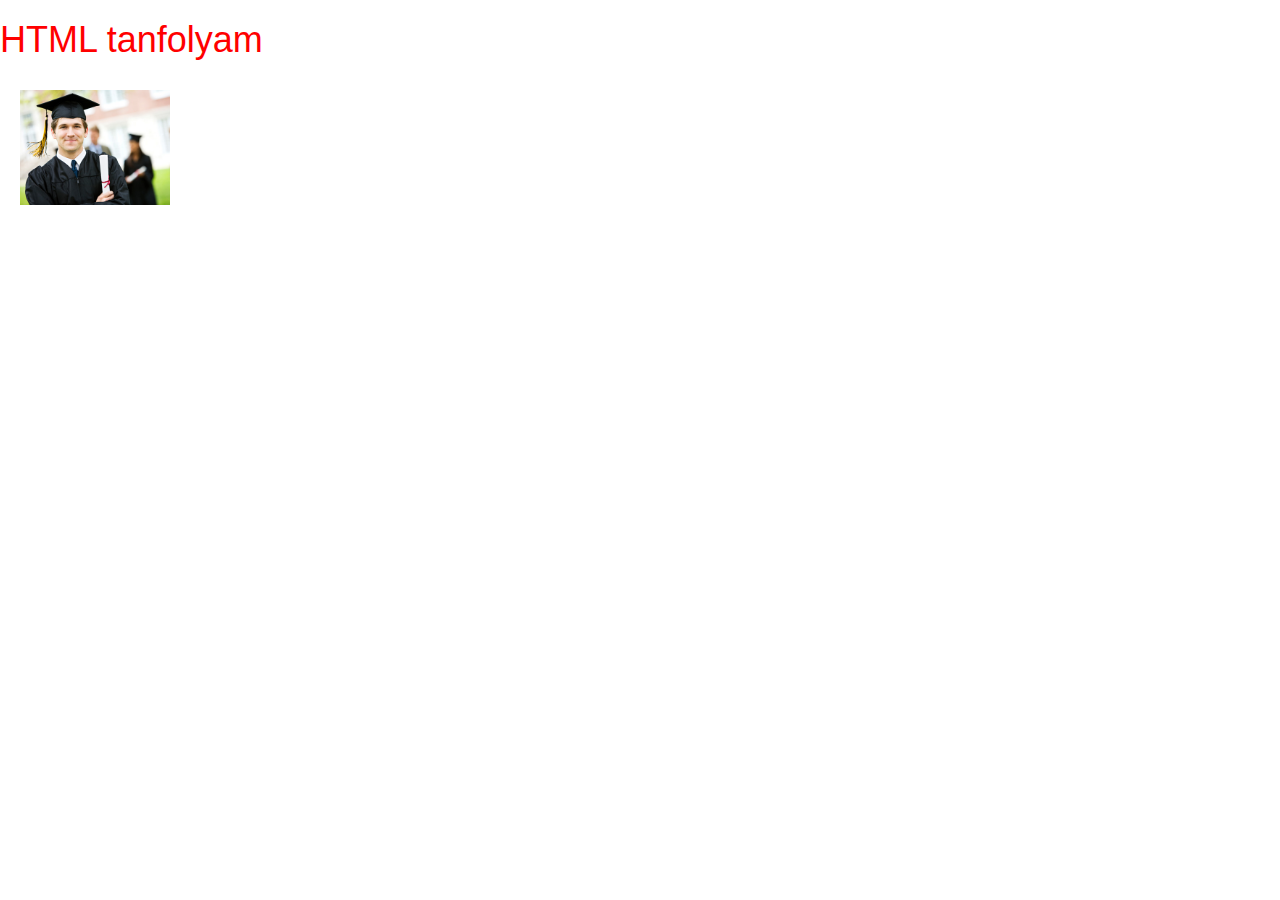
<file: index.html>
<!DOCTYPE html>
<html>
    <head>
        <meta charset="utf-8">
        <title>HTML - tanítsunk okosan</title>
        <link rel="stylesheet" href="https://maxcdn.bootstrapcdn.com/bootstrap/3.3.7/css/bootstrap.min.css" integrity="sha384-BVYiiSIFeK1dGmJRAkycuHAHRg32OmUcww7on3RYdg4Va+PmSTsz/K68vbdEjh4u" crossorigin="anonymous">
        <script src="https://maxcdn.bootstrapcdn.com/bootstrap/3.3.7/js/bootstrap.min.js" integrity="sha384-Tc5IQib027qvyjSMfHjOMaLkfuWVxZxUPnCJA7l2mCWNIpG9mGCD8wGNIcPD7Txa" crossorigin="anonymous"></script>
    </head>
    <body>
        <h1 style="color: red; font-weight: normal;">HTML tanfolyam</h1>
        <a href="http://www.netacademia.hu" target="_blank">
            <img style="width: 150px; margin: 20px;" src="/img/graduate-member.jpg">
        </a>
    </body>
</html>
</file>
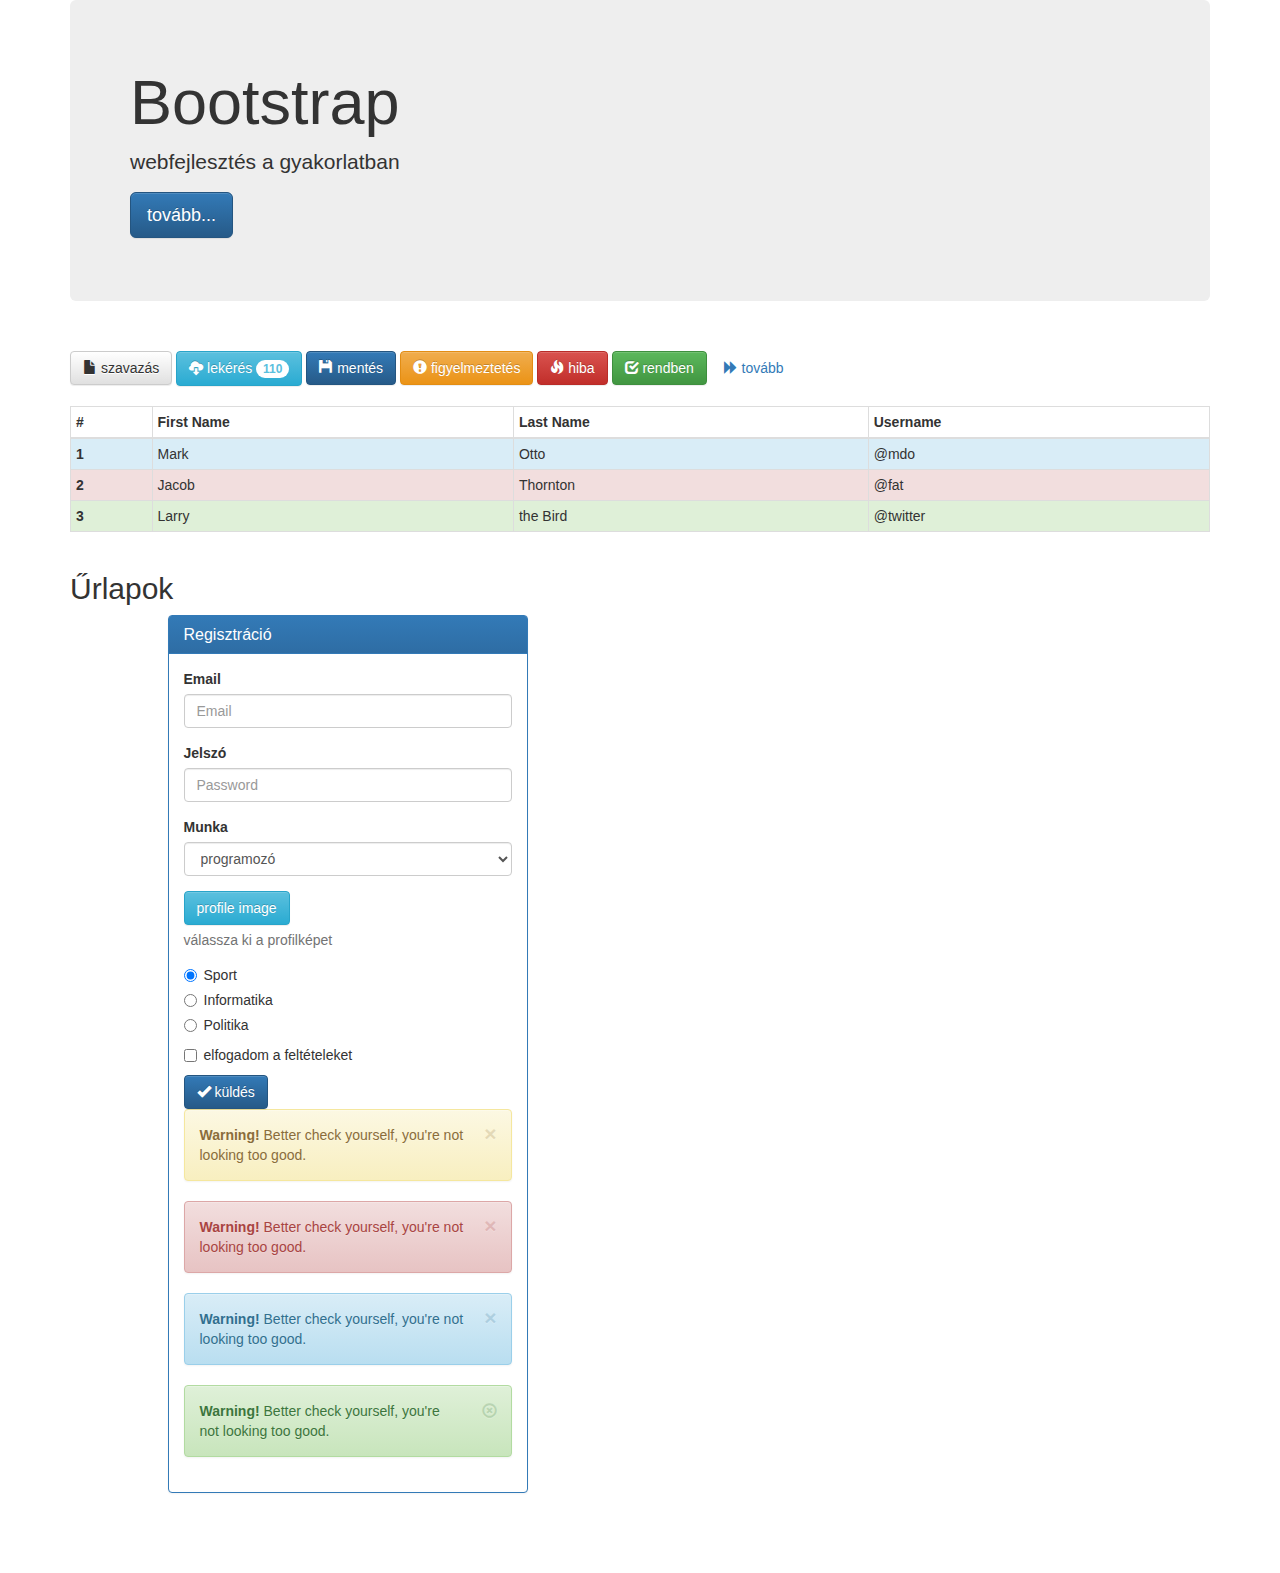
<file: bootstrap.html>
<!DOCTYPE html>
<html>
    <head>
        <title>Bootstrap alapok</title>
        <meta name="viewport" content="width=device-width, initial-scale=1">
        <link rel="stylesheet" href="lib/bootstrap-3.3.7-dist/css/bootstrap.min.css">
        <link rel="stylesheet" href="lib/bootstrap-3.3.7-dist/css/bootstrap-theme.min.css">
        <link rel="stylesheet" href="css/main.css">
    </head>
    <body>
        <div class="container">
            <div class="jumbotron">
                <h1>Bootstrap</h1>
                <p>webfejlesztés a gyakorlatban</p>
                <p><a class="btn btn-primary btn-lg" href="#" role="button">tovább...</a></p>
            </div>
            <div>&nbsp;</div>
            <div class="row">
                <div class="col-xs-12">
                    <button class="btn btn-default">
                        <span class="glyphicon glyphicon-file"></span> szavazás</button>
                    <button class="btn btn-info">
                        <span class="glyphicon glyphicon-cloud-download"></span> lekérés 
                        <span class="badge">110</span>    
                    </button>
                    <button class="btn btn-primary">
                        <span class="glyphicon glyphicon-floppy-disk"></span> mentés</button>
                    <button class="btn btn-warning">
                        <span class="glyphicon glyphicon-exclamation-sign"></span> figyelmeztetés</button>
                    <button class="btn btn-danger">
                        <span class="glyphicon glyphicon-fire"></span> hiba</button>
                    <button class="btn btn-success">
                        <span class="glyphicon glyphicon-check"></span> rendben</button>
                    <button class="btn btn-link">
                        <span class="glyphicon glyphicon-forward"></span> tovább</button>
                </div>
            </div>
            <div>&nbsp;</div>
            <div class="row">
                <div class="col-xs-12">
                    <table class="table table-hover table-bordered table-condensed">
                        <thead>
                            <tr>
                                <th>#</th>
                                <th>First Name</th>
                                <th>Last Name</th>
                                <th>Username</th>
                            </tr>
                        </thead>
                        <tbody>
                            <tr class="info">
                                <th scope="row">1</th>
                                <td>Mark</td>
                                <td>Otto</td>
                                <td>@mdo</td>
                            </tr>
                            <tr class="danger">
                                <th scope="row">2</th>
                                <td>Jacob</td>
                                <td>Thornton</td>
                                <td>@fat</td>
                            </tr>
                            <tr class="success">
                                <th scope="row">3</th>
                                <td>Larry</td>
                                <td>the Bird</td>
                                <td>@twitter</td>
                            </tr>
                        </tbody>
                    </table>
                </div>
            </div>
            
            <h2>Űrlapok</h2>
            <div class="row">
                <div class="col-xs-10 col-xs-offset-1 col-md-4">
                    <div class="panel panel-primary">
                        <div class="panel-heading">
                            <h3 class="panel-title">Regisztráció</h3> </div>
                        <div class="panel-body">                        
                            <form method="get" action="/">
                                <div class="form-group">
                                    <label for="exampleInputEmail1">Email</label>
                                    <input name="email" type="email" class="form-control" id="exampleInputEmail1" placeholder="Email">
                                </div>
                                <div class="form-group">
                                    <label for="exampleInputPassword1">Jelszó</label>
                                    <input name="password" type="password" class="form-control" id="exampleInputPassword1" placeholder="Password" 
                                        pattern="[A-Z]{1}[a-z]{1}[0-9]{1}.{2,4}" title="nem jó jelszó" required>
                                </div>
                                <div class="form-group">
                                    <label for="exampleInputJob">Munka</label>
                                    <select id="exampleInputJob" name="job" class="form-control">
                                        <option>programozó</option>
                                        <option>tanár</option>
                                        <option>vadakat terelő juhász</option>
                                    </select>
                                </div>
                                <div class="form-group">
                                    <label class="btn btn-info" for="exampleInputFile">profile image</label>
                                    <input class="hidden" type="file" id="exampleInputFile">
                                    <p class="help-block">válassza ki a profilképet</p>
                                </div>
                                <div class="radio">
                                    <label>
                                        <input name="interest" type="radio" value="1" checked> Sport
                                    </label>
                                </div>
                                <div class="radio">
                                    <label>
                                        <input name="interest" type="radio" value="2"> Informatika
                                    </label>
                                </div>
                                <div class="radio">
                                    <label>
                                        <input name="interest" type="radio" value="3"> Politika
                                    </label>
                                </div>
                                <div class="checkbox">
                                    <label>
                                        <input name="checkme" type="checkbox"> elfogadom a feltételeket
                                    </label>
                                </div>
                                <button type="submit" class="btn btn-primary">
                                    <span class="glyphicon glyphicon-ok"></span> küldés
                                </button>

                                <div class="alert alert-warning alert-dismissible" role="alert">
                                    <button type="button" class="close" data-dismiss="alert" aria-label="Close"><span aria-hidden="true">&times;</span></button>
                                    <strong>Warning!</strong> Better check yourself, you're not looking too good.
                                </div>
                                <div class="alert alert-danger alert-dismissible" role="alert">
                                    <button type="button" class="close" data-dismiss="alert" aria-label="Close"><span aria-hidden="true">&times;</span></button>
                                    <strong>Warning!</strong> Better check yourself, you're not looking too good.
                                </div>
                                <div class="alert alert-info alert-dismissible" role="alert">
                                    <button type="button" class="close" data-dismiss="alert" aria-label="Close"><span aria-hidden="true">&times;</span></button>
                                    <strong>Warning!</strong> Better check yourself, you're not looking too good.
                                </div>
                                <div class="alert alert-success alert-dismissible" role="alert">
                                    <button type="button" class="close" data-dismiss="alert" aria-label="Close">
                                        <span aria-hidden="true" class="glyphicon glyphicon-remove-circle"></span>
                                    </button>
                                    <strong>Warning!</strong> Better check yourself, you're not looking too good.
                                </div>
                            </form>
                        </div>
                    </div>
                    
                </div>
            </div>
            
            
        </div>

        <div>&nbsp;</div>
        <div>&nbsp;</div>
        <div>&nbsp;</div>
        
        <script src="lib/jquery-3.1.1.min.js"></script>
        <script src="lib/bootstrap-3.3.7-dist/js/bootstrap.min.js"></script>
    </body>
</html>
</file>
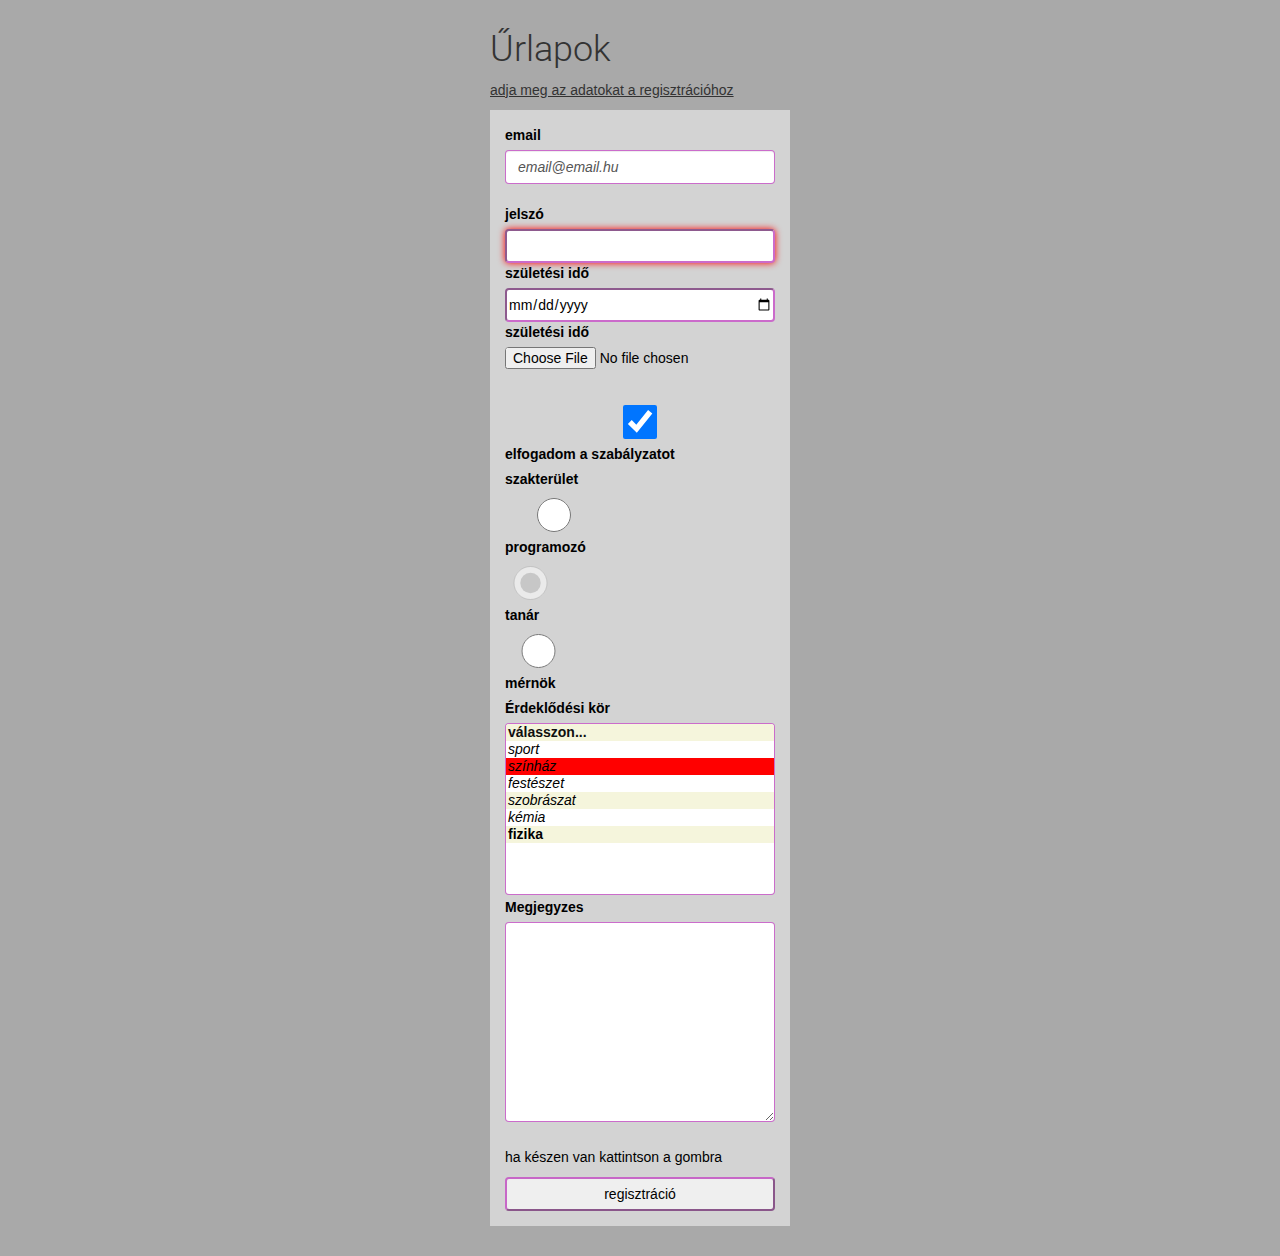
<file: css-selector.html>
<!DOCTYPE html>
<html>
    <head>
        <meta charset="utf-8">
        <title>HTML - űrlapok</title>
        <link rel="stylesheet" href="https://maxcdn.bootstrapcdn.com/bootstrap/3.3.7/css/bootstrap.min.css" integrity="sha384-BVYiiSIFeK1dGmJRAkycuHAHRg32OmUcww7on3RYdg4Va+PmSTsz/K68vbdEjh4u" crossorigin="anonymous">
        <script src="https://maxcdn.bootstrapcdn.com/bootstrap/3.3.7/js/bootstrap.min.js" integrity="sha384-Tc5IQib027qvyjSMfHjOMaLkfuWVxZxUPnCJA7l2mCWNIpG9mGCD8wGNIcPD7Txa" crossorigin="anonymous"></script>
        <!-- <link href="https://fonts.googleapis.com/css?family=Roboto|Shrikhand" rel="stylesheet"> -->
        <link rel="stylesheet" href="css/style.css">
    </head>
    <body>
        <div class="main-div">
            <h1 style="font-weight: normal;">Űrlapok</h1>
            <p>adja meg az adatokat a regisztrációhoz</p>
            <form id="reg-form" method="post">
                <input type="hidden" name="token" value="dlskfjlsdjkf3255235">
                <label for="emailId">email</label>
                <br>
                <input class="form-control" id="emailId" type="email" name="useremail" value="email@email.hu">
                <br>
                <label>jelszó</label>
                <br>
                <input type="password" name="userpassword" required>
                <br>
                <label>születési idő</label>
                <br>
                <input type="date" name="birthdate">
                <br>
                <label>születési idő</label>
                <br>
                <input type="file" name="profileimage">
                <br>
                <input id="agreeInput" type="checkbox" name="agree" checked>
                <label for="agreeInput">elfogadom a szabályzatot</label>
                <br>
                <label>szakterület</label>
                <br>
                <label>
                    <input name="job" value="programozó" type="radio"> programozó
                </label>
                <br>
                <label>
                    <input name="job" value="tanár" type="radio" checked disabled> tanár
                </label>
                <br>
                <label>
                    <input name="job" value="mérnök" type="radio"> mérnök
                </label>
                <br>
                <label for="erdeklodes">Érdeklődési kör</label>
                <br>
                <select id="erdeklodes" name="erdeklodes" size="10" multiple>
                    <option selected value="notset">válasszon...</option>
                    <option value="1">sport</option>
                    <option value="2">színház</option>
                    <option value="3">festészet</option>
                    <option value="4">szobrászat</option>
                    <option value="5">kémia</option>
                    <option value="6">fizika</option>
                </select>
                <br>
                <label for="megjegyzes">Megjegyzes</label>
                <br>
                <textarea id="megjegyzes" name="megjegyzes" rows="4" cols="50" 
                          style="width: 100%; height: 200px; resize: vertical;"></textarea>
                <br><br>
                <p>ha készen van kattintson a gombra</p>
                <input type="submit" value="regisztráció">
            </form>
        </div>
        
        
    </body>
</html>
</file>
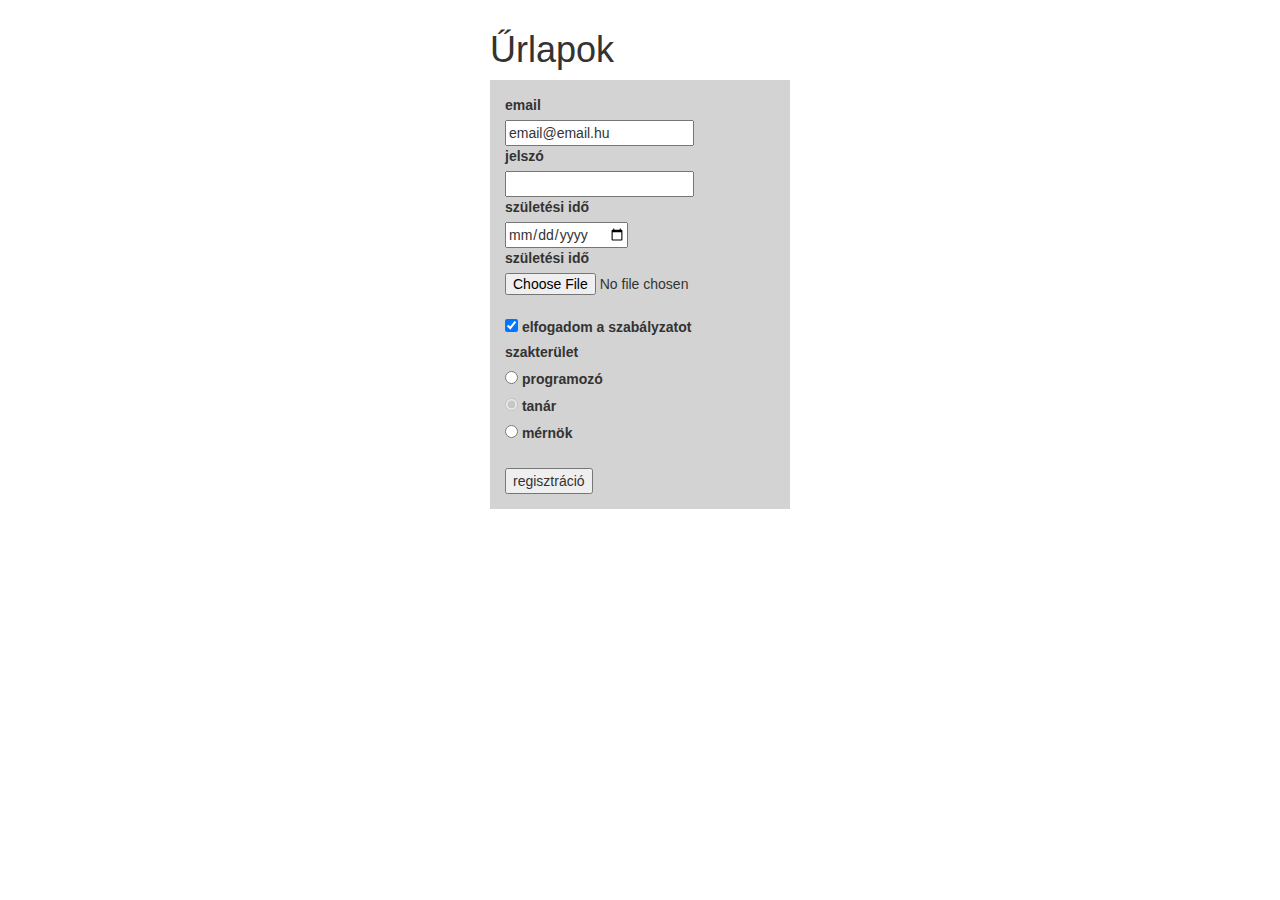
<file: forms.html>
<!DOCTYPE html>
<html>
    <head>
        <meta charset="utf-8">
        <title>HTML - űrlapok</title>
        <link rel="stylesheet" href="https://maxcdn.bootstrapcdn.com/bootstrap/3.3.7/css/bootstrap.min.css" integrity="sha384-BVYiiSIFeK1dGmJRAkycuHAHRg32OmUcww7on3RYdg4Va+PmSTsz/K68vbdEjh4u" crossorigin="anonymous">
        <script src="https://maxcdn.bootstrapcdn.com/bootstrap/3.3.7/js/bootstrap.min.js" integrity="sha384-Tc5IQib027qvyjSMfHjOMaLkfuWVxZxUPnCJA7l2mCWNIpG9mGCD8wGNIcPD7Txa" crossorigin="anonymous"></script>
    </head>
    <body>
        <div style="margin: 30px auto; width: 300px;">
            <h1 style="font-weight: normal;">Űrlapok</h1>
            <form method="post" style="background: lightgrey; padding: 15px;">
                <label for="emailId">email</label>
                <br>
                <input id="emailId" type="email" name="useremail" value="email@email.hu">
                <br>
                <label>jelszó</label>
                <br>
                <input type="password" name="userpassword">
                <br>
                <label>születési idő</label>
                <br>
                <input type="date" name="birthdate">
                <br>
                <label>születési idő</label>
                <br>
                <input type="file" name="profileimage">
                <br>
                <input id="agreeInput" type="checkbox" name="agree" checked>
                <label for="agreeInput">elfogadom a szabályzatot</label>
                <br>
                <label>szakterület</label>
                <br>
                <label>
                    <input name="job" value="programozó" type="radio"> programozó
                </label>
                <br>
                <label>
                    <input name="job" value="tanár" type="radio" checked disabled> tanár
                </label>
                <br>
                <label>
                    <input name="job" value="mérnök" type="radio"> mérnök
                </label>
                <br><br>
                <input type="submit" value="regisztráció">
            </form>
        </div>
        
        
    </body>
</html>
</file>
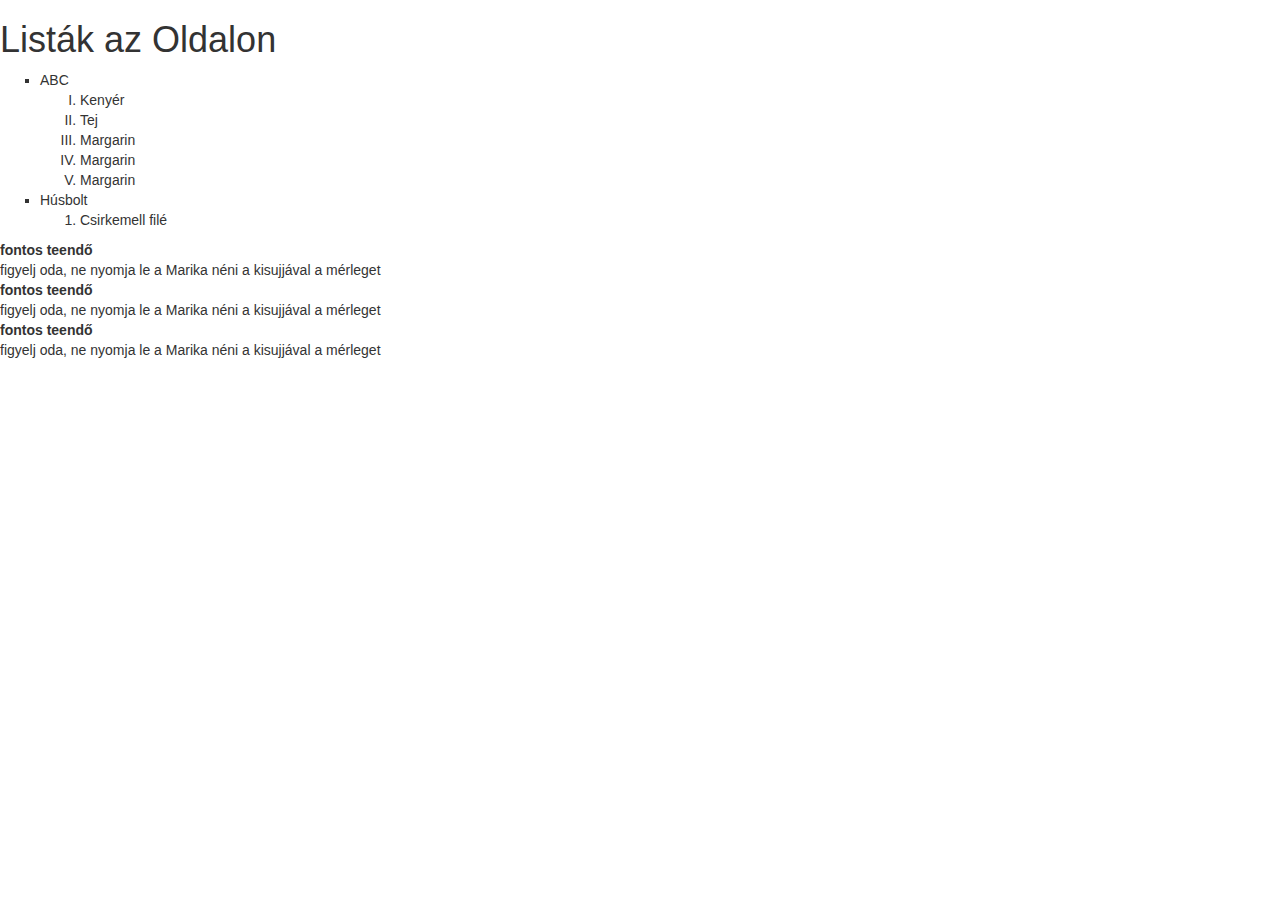
<file: lists.html>
<!DOCTYPE html>
<html>
    <head>
        <meta charset="utf-8">
        <title>HTML - multimédia</title>
        <link rel="stylesheet" href="https://maxcdn.bootstrapcdn.com/bootstrap/3.3.7/css/bootstrap.min.css" integrity="sha384-BVYiiSIFeK1dGmJRAkycuHAHRg32OmUcww7on3RYdg4Va+PmSTsz/K68vbdEjh4u" crossorigin="anonymous">
        <script src="https://maxcdn.bootstrapcdn.com/bootstrap/3.3.7/js/bootstrap.min.js" integrity="sha384-Tc5IQib027qvyjSMfHjOMaLkfuWVxZxUPnCJA7l2mCWNIpG9mGCD8wGNIcPD7Txa" crossorigin="anonymous"></script>
    </head>
    <body>
        <h1 style="font-weight: normal;">Listák az Oldalon</h1>
        <ul style="list-style-type: square;">
            <li>
                ABC
                <ol type="I">
                    <li>Kenyér</li>
                    <li>Tej</li>
                    <li>Margarin</li>
                    <li>Margarin</li>
                    <li>Margarin</li>
                </ol>
            </li>
                
            <li>
                Húsbolt
                <ol>
                    <li>Csirkemell filé</li>
                </ol>
            </li>
        </ul>
        
        <dl>
            <dt>fontos teendő</dt>
            <dd>figyelj oda, ne nyomja le a Marika néni a kisujjával a mérleget</dd>
            <dt>fontos teendő</dt>
            <dd>figyelj oda, ne nyomja le a Marika néni a kisujjával a mérleget</dd>
            <dt>fontos teendő</dt>
            <dd>figyelj oda, ne nyomja le a Marika néni a kisujjával a mérleget</dd>
        </dl>
        
        
    </body>
</html>
</file>
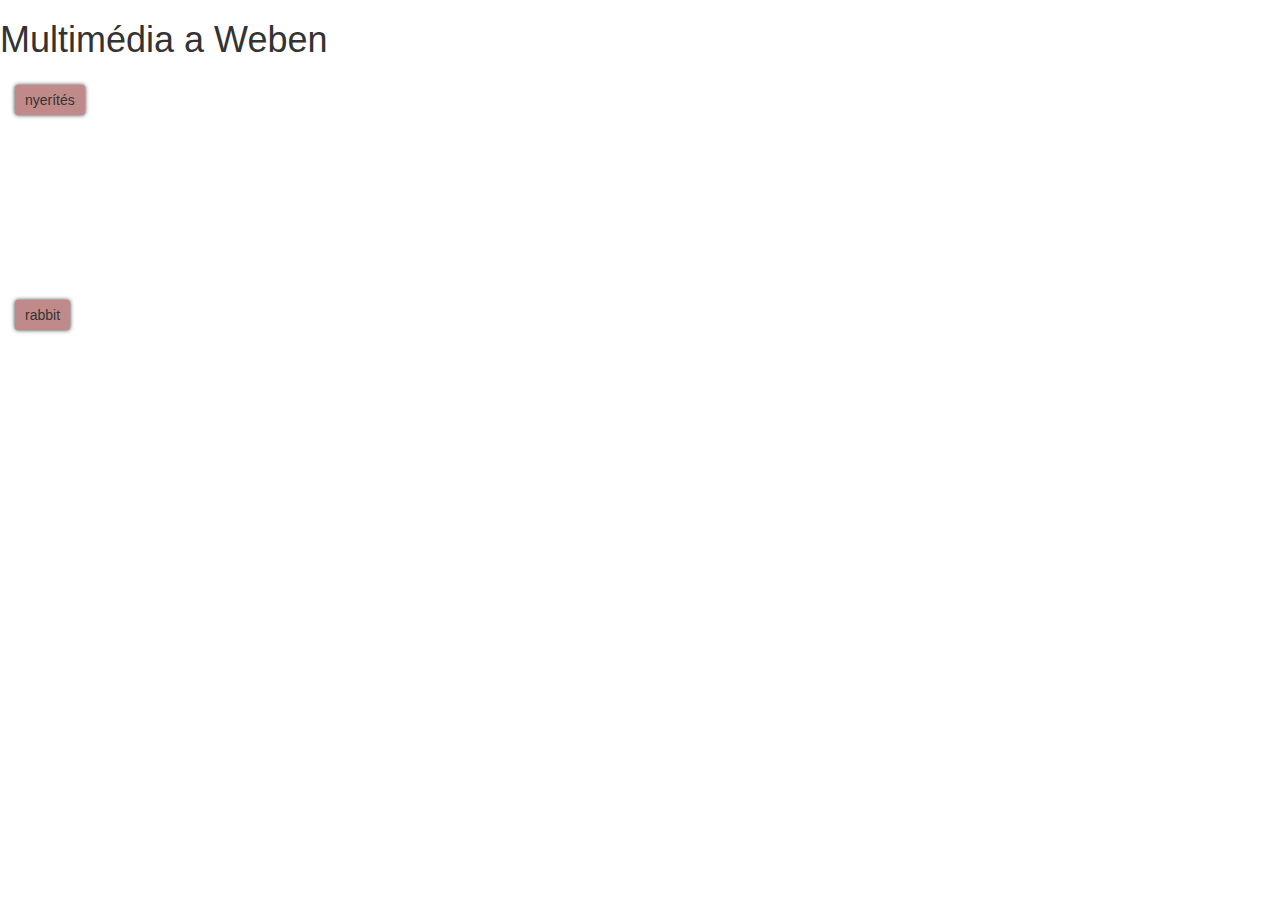
<file: multimedia.html>
<!DOCTYPE html>
<html>
    <head>
        <meta charset="utf-8">
        <title>HTML - multimédia</title>
        <link rel="stylesheet" href="https://maxcdn.bootstrapcdn.com/bootstrap/3.3.7/css/bootstrap.min.css" integrity="sha384-BVYiiSIFeK1dGmJRAkycuHAHRg32OmUcww7on3RYdg4Va+PmSTsz/K68vbdEjh4u" crossorigin="anonymous">
        <script src="https://maxcdn.bootstrapcdn.com/bootstrap/3.3.7/js/bootstrap.min.js" integrity="sha384-Tc5IQib027qvyjSMfHjOMaLkfuWVxZxUPnCJA7l2mCWNIpG9mGCD8wGNIcPD7Txa" crossorigin="anonymous"></script>
    </head>
    <body>
        <h1 style="font-weight: normal;">Multimédia a Weben</h1>
        <audio id="horse">
            <source src="http://www.w3schools.com/html/horse.mp3" type="audio/mpeg">
            <source src="http://www.w3schools.com/html/horse.ogg" type="audio/ogg">
        </audio>
        <button id="playBtn" style="background-color: #c18a8a;
            border: none;
            padding: 5px 10px;
            margin: 15px;
            border-radius: 3px;
            box-shadow: 0 0 4px;">
                nyerítés
        </button>
        <br>
        
        <video id="rabbit">
            <source src="http://www.w3schools.com/html/mov_bbb.mp4" type="video/mp4">
            <source src="http://www.w3schools.com/html/mov_bbb.ogg" type="video/ogg">
        </video>
        <br>
        <button id="playVideoBtn" style="background-color: #c18a8a;
            border: none;
            padding: 5px 10px;
            margin: 15px;
            border-radius: 3px;
            box-shadow: 0 0 4px;">
                rabbit
        </button>
        
        <script>
            var audio = document.querySelector('#horse');
            var video = document.querySelector('#rabbit');
            var playBtn = document.querySelector('#playBtn');
            var playVideoBtn = document.querySelector('#playVideoBtn');
            playBtn.onclick = function() {
                audio.play();
            };  
            playVideoBtn.onclick = function() {
                video.play();
            }; 
        </script>
    </body>
</html>
</file>
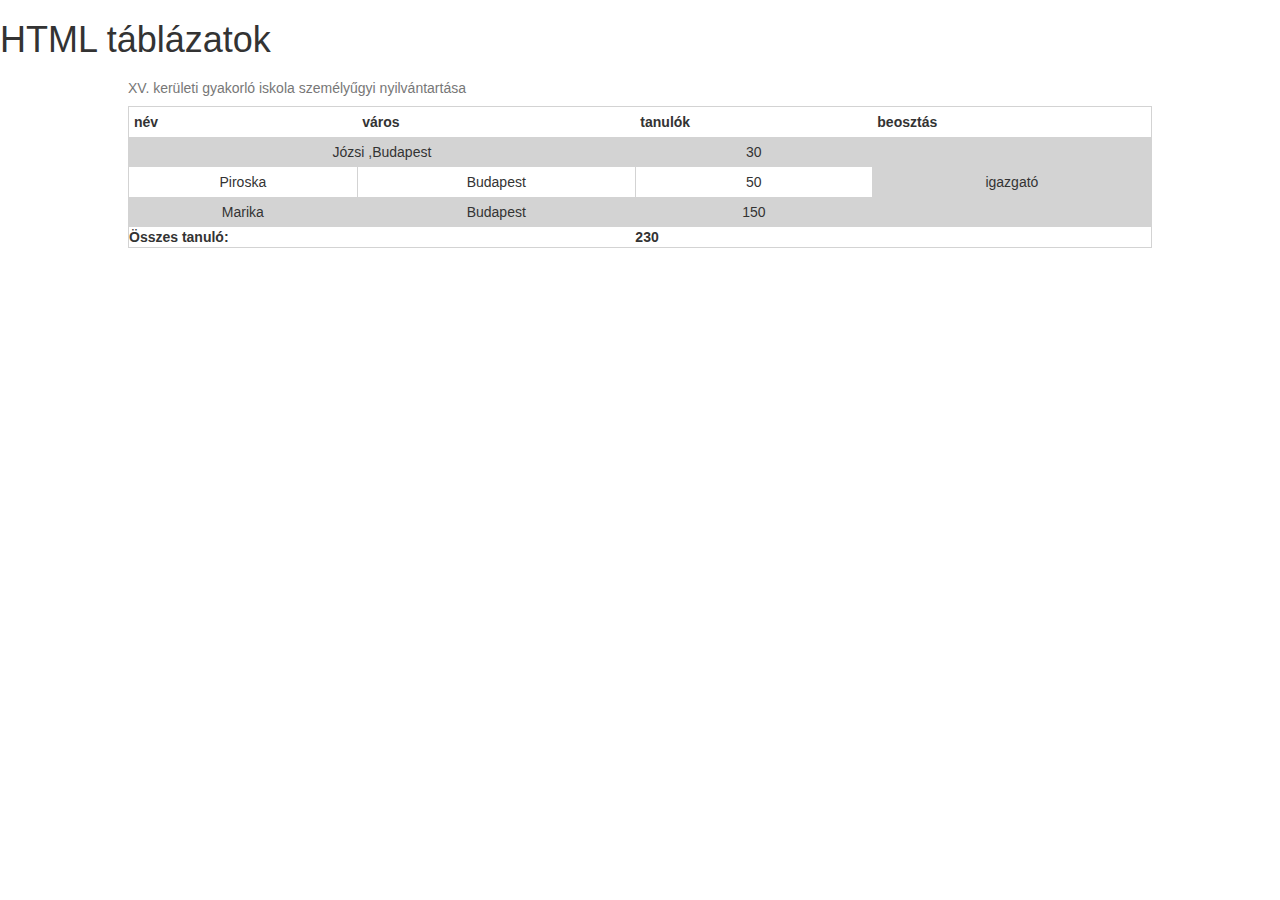
<file: tables.html>
<!DOCTYPE html>
<html>
    <head>
        <meta charset="utf-8">
        <title>HTML - táblázatok</title>
        <link rel="stylesheet" href="https://maxcdn.bootstrapcdn.com/bootstrap/3.3.7/css/bootstrap.min.css" integrity="sha384-BVYiiSIFeK1dGmJRAkycuHAHRg32OmUcww7on3RYdg4Va+PmSTsz/K68vbdEjh4u" crossorigin="anonymous">
        <script src="https://maxcdn.bootstrapcdn.com/bootstrap/3.3.7/js/bootstrap.min.js" integrity="sha384-Tc5IQib027qvyjSMfHjOMaLkfuWVxZxUPnCJA7l2mCWNIpG9mGCD8wGNIcPD7Txa" crossorigin="anonymous"></script>
    </head>
    <body>
        <h1 style="font-weight: normal;">HTML táblázatok</h1>
        <table style="border: solid 1px lightgrey; width: 80%; margin-left: 10%; text-align: center;">
            <caption>XV. kerületi gyakorló iskola személyűgyi nyilvántartása</caption>
            <thead>
                <tr>
                    <th style="padding: 5px;">név</th>
                    <th style="padding: 5px;">város</th>
                    <th style="padding: 5px;">tanulók</th>
                    <th style="padding: 5px;">beosztás</th>
                </tr>
            </thead>
            <tfoot>
                <tr>
                    <th colspan="2">Összes tanuló:</th>
                    <th colspan="2">230</th>
                </tr>
            </tfoot>
            <tbody>
                <tr style="background-color: lightgrey;">
                    <td colspan="2" style="padding: 5px; border-left: solid 1px lightgrey;">
                        Józsi ,Budapest
                    </td>
                    <td style="padding: 5px; border-left: solid 1px lightgrey;">30</td>
                    <td rowspan="3" style="padding: 5px; border-left: solid 1px lightgrey;">igazgató</td>
                </tr>
                <tr>
                    <td style="padding: 5px; border-left: solid 1px lightgrey;">Piroska</td>
                    <td style="padding: 5px; border-left: solid 1px lightgrey;">Budapest</td>
                    <td style="padding: 5px; border-left: solid 1px lightgrey;">50</td>
                </tr>
                <tr style="background-color: lightgrey;">
                    <td style="padding: 5px; border-left: solid 1px lightgrey;">Marika</td>
                    <td style="padding: 5px; border-left: solid 1px lightgrey;">Budapest</td>
                    <td style="padding: 5px; border-left: solid 1px lightgrey;">150</td>
                </tr>
            </tbody>
        </table>
    </body>
</html>
</file>
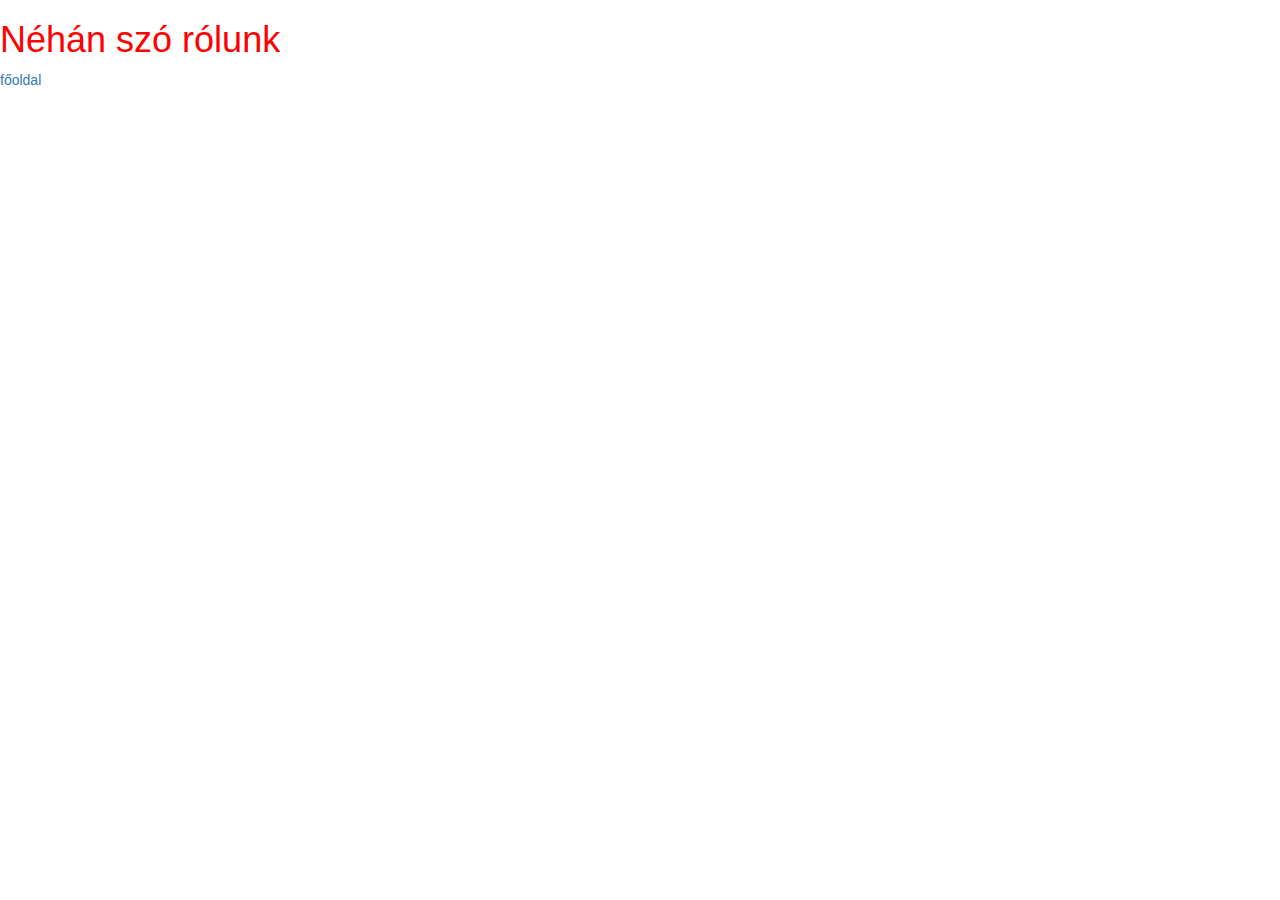
<file: html/about.html>
<!DOCTYPE html>
<html>
    <head>
        <meta charset="utf-8">
        <title>HTML - rólunk</title>
        <link rel="stylesheet" href="https://maxcdn.bootstrapcdn.com/bootstrap/3.3.7/css/bootstrap.min.css" integrity="sha384-BVYiiSIFeK1dGmJRAkycuHAHRg32OmUcww7on3RYdg4Va+PmSTsz/K68vbdEjh4u" crossorigin="anonymous">
        <script src="https://maxcdn.bootstrapcdn.com/bootstrap/3.3.7/js/bootstrap.min.js" integrity="sha384-Tc5IQib027qvyjSMfHjOMaLkfuWVxZxUPnCJA7l2mCWNIpG9mGCD8wGNIcPD7Txa" crossorigin="anonymous"></script>
    </head>
    <body>
        <h1 style="color: red; font-weight: normal;">Néhán szó rólunk</h1>
        
        <a href="/index.html">főoldal</a>
    </body>
</html>
</file>
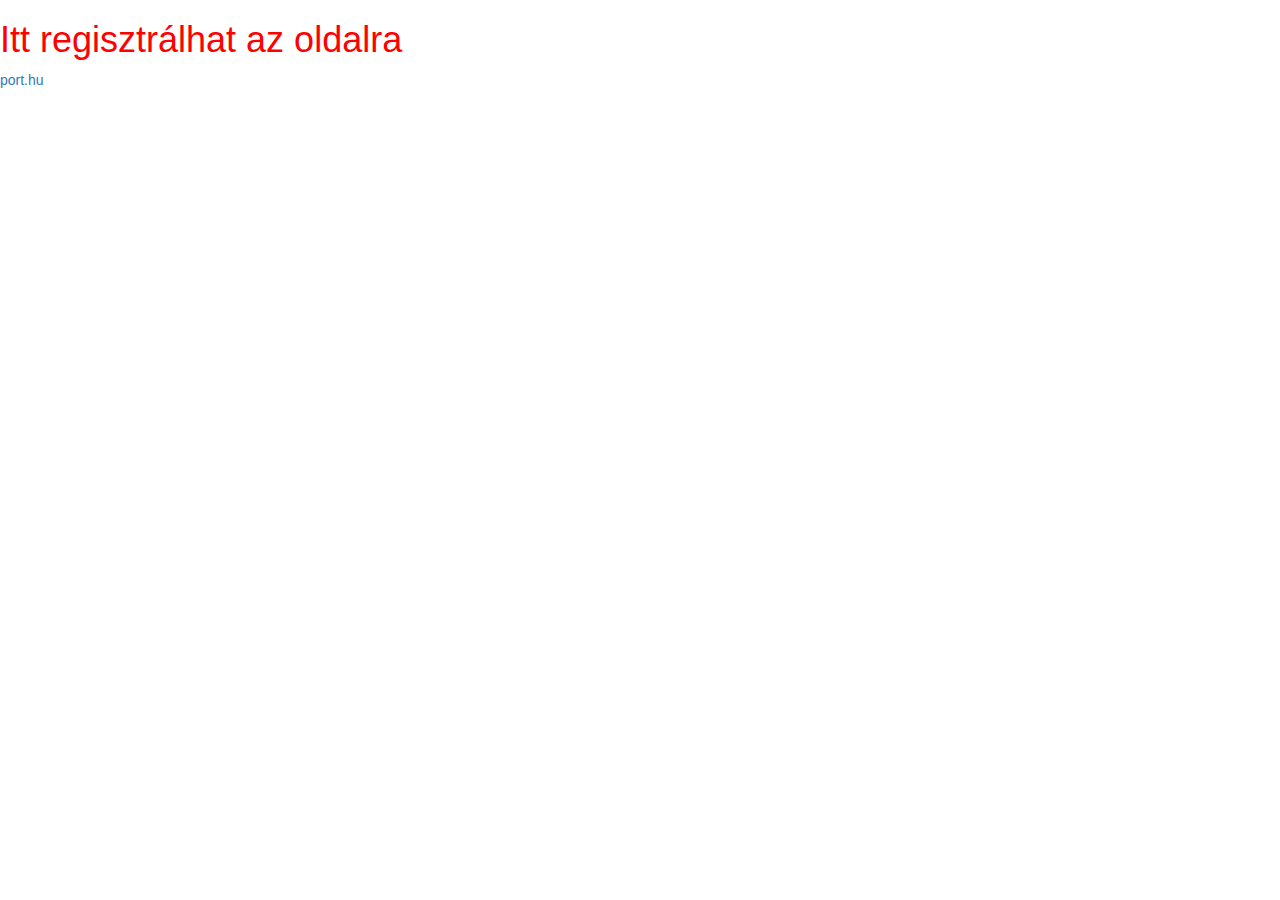
<file: html/register.html>
<!DOCTYPE html>
<html>
    <head>
        <meta charset="utf-8">
        <title>HTML - regisztráció</title>
        <link rel="stylesheet" href="https://maxcdn.bootstrapcdn.com/bootstrap/3.3.7/css/bootstrap.min.css" integrity="sha384-BVYiiSIFeK1dGmJRAkycuHAHRg32OmUcww7on3RYdg4Va+PmSTsz/K68vbdEjh4u" crossorigin="anonymous">
        <script src="https://maxcdn.bootstrapcdn.com/bootstrap/3.3.7/js/bootstrap.min.js" integrity="sha384-Tc5IQib027qvyjSMfHjOMaLkfuWVxZxUPnCJA7l2mCWNIpG9mGCD8wGNIcPD7Txa" crossorigin="anonymous"></script>
    </head>
    <body>
        <h1 style="color: red; font-weight: normal;">Itt regisztrálhat az oldalra</h1>
        
        <a target="_blank" href="http://port.hu">port.hu</a>
    </body>
</html>
</file>
<file: css/main.css>
.blue {
    background-color: aqua;
    padding: 20px;
}
.grey {
    background-color: grey;
    padding: 20px;
}

@media screen and (min-width: 600px) {
    .blue {
        background-color: #3d8484;
        padding: 20px;
    }
}

.alert span.glyphicon {
    font-size: 0.7em;
}
</file>
<file: css/style.css>
/* Betűtípus meghatározása. */
@font-face {
  font-family: 'Robi';
  font-style: normal;
  font-weight: 400;
  src: url('fonts/Roboto/Roboto-Light.ttf')
}

/* Elem alapján való kiválasztás. */
body {
    background-color: darkgrey;
}

/* Osztály alapján való kiválasztás. */
.main-div {
    margin: 30px auto;
    width: 300px;
}
.main-div h1 {
    font-family: 'Robi', sans-serif;
}

.color-gray {
    color: gray;
}

/* Specifikált kiválasztás, több tulajdonság alapján ugyanaz az elem. */
form#reg-form {
    background: lightgrey;
    padding: 15px;
    color: black;
}

/* Beágyazott elemek keresése és lista. */
#reg-form input,
#reg-form select,
#reg-form textarea {
    width: 100%;
    height: 34px;
    border-radius: 4px;
    border-color: rgba(183, 51, 183, 0.72);
}
#reg-form select {
    height: auto;
}

/* Csak a közvetelen gyerekek kiválasztása. */
.main-div > p {
    text-decoration: underline;
}

/* Kiválasztás tulajdonság (attribútum) alapján. */
#reg-form input[type="email"] {
    font-style: italic;
}

#reg-form input[required] {
    box-shadow: 0 0 7px red;
}

/* Pszeudo szelektorok. */
#reg-form input[type="email"]:hover {
    font-size: 16px;
}
#reg-form input[type="email"]:focus {
    font-weight: bold;
}
#reg-form select option {
    font-style: italic;
}
#reg-form select option:first-child,
#reg-form select option:last-child {
    font-style: normal;
    font-weight: bold;
}
#reg-form select option:nth-child(odd) {
    background-color: beige;
}
#reg-form select option:nth-child(3) {
    background-color: red;
}
#reg-form select option:nth-child(3n+10) {
    background-color: blue;
}
</file>
